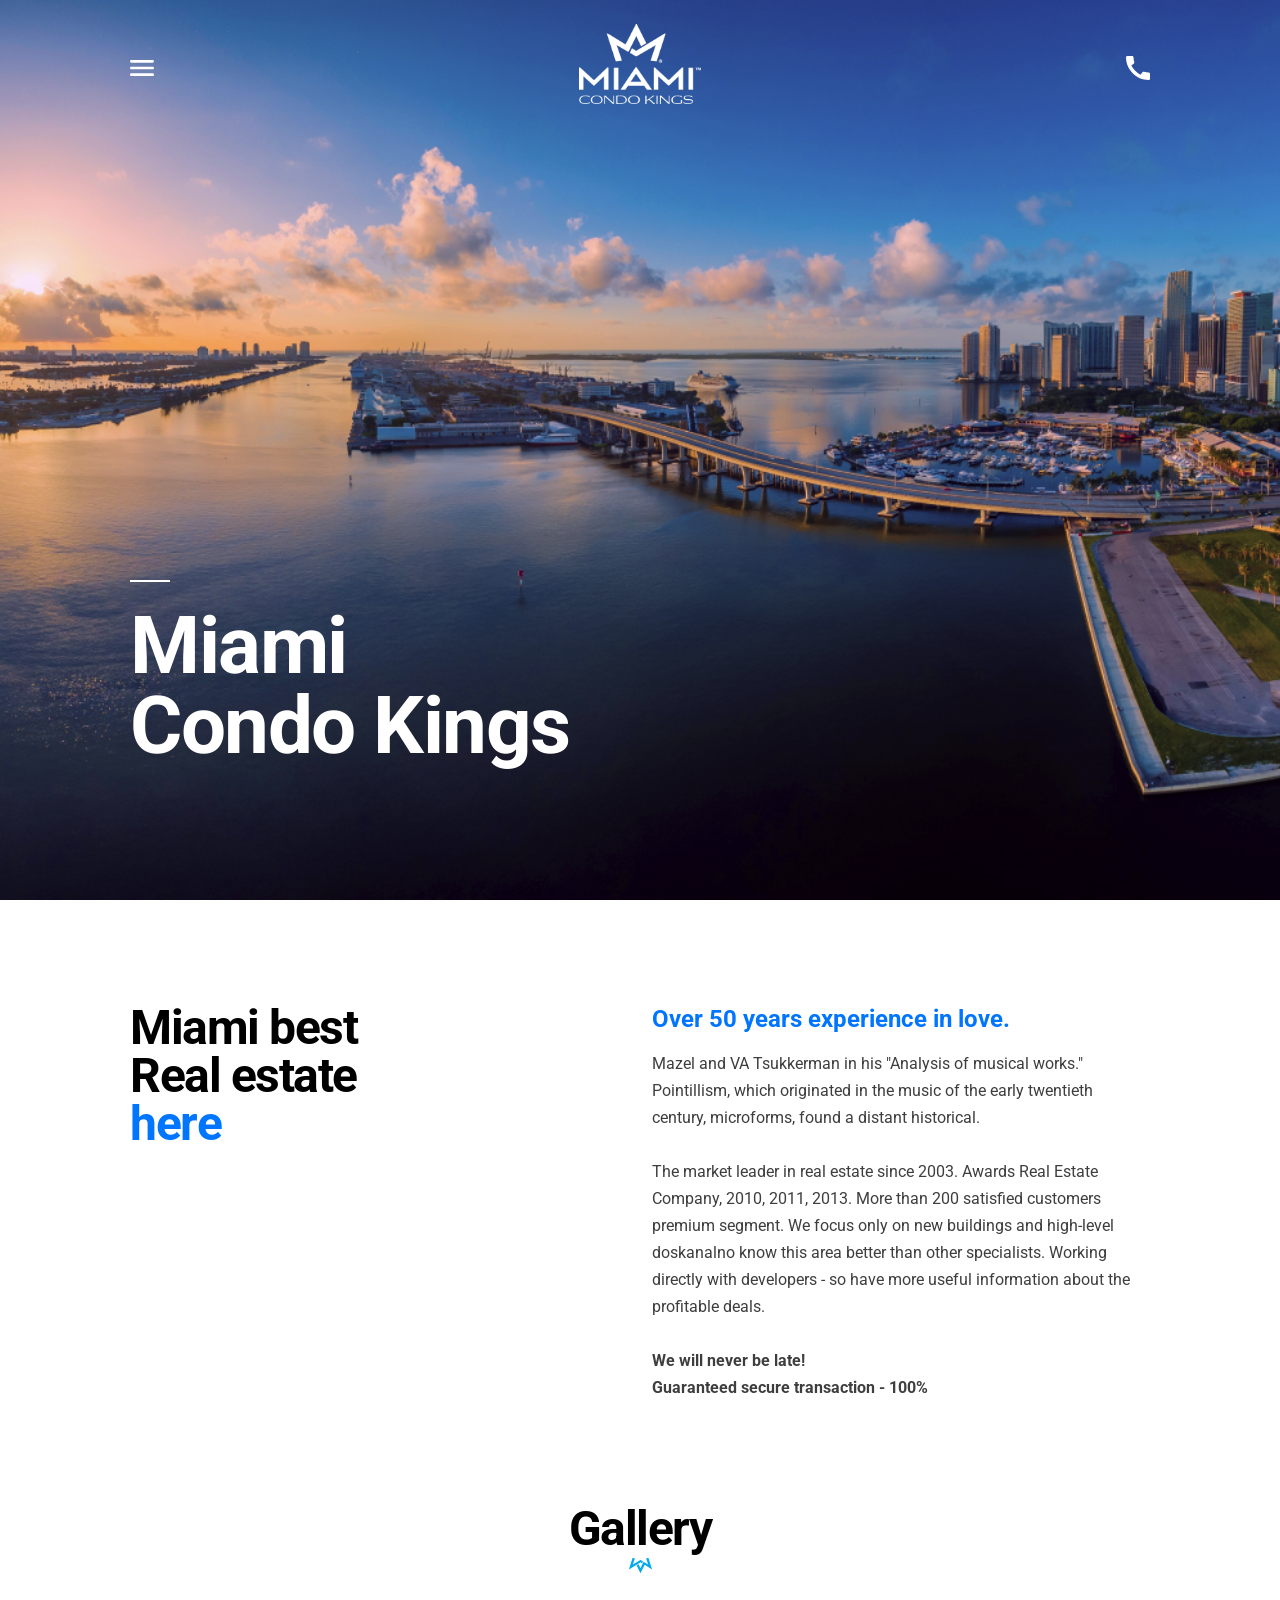
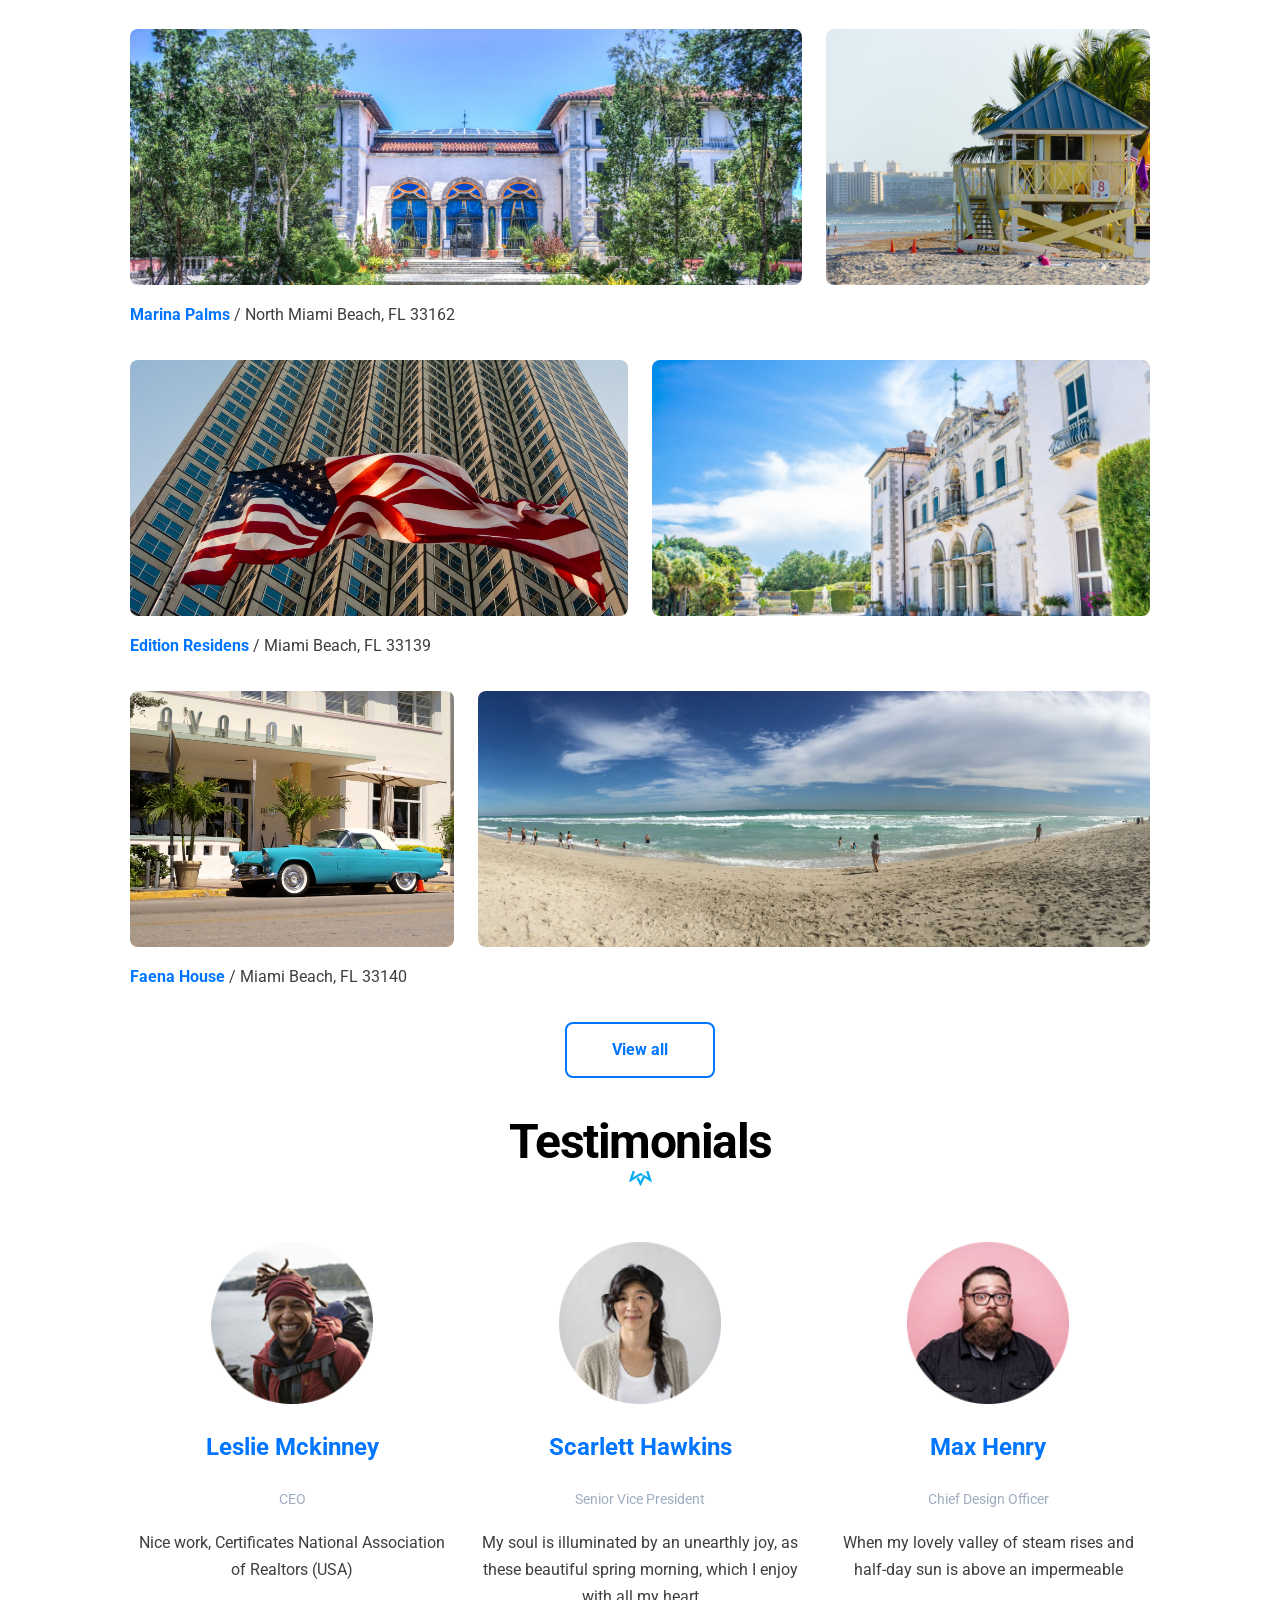
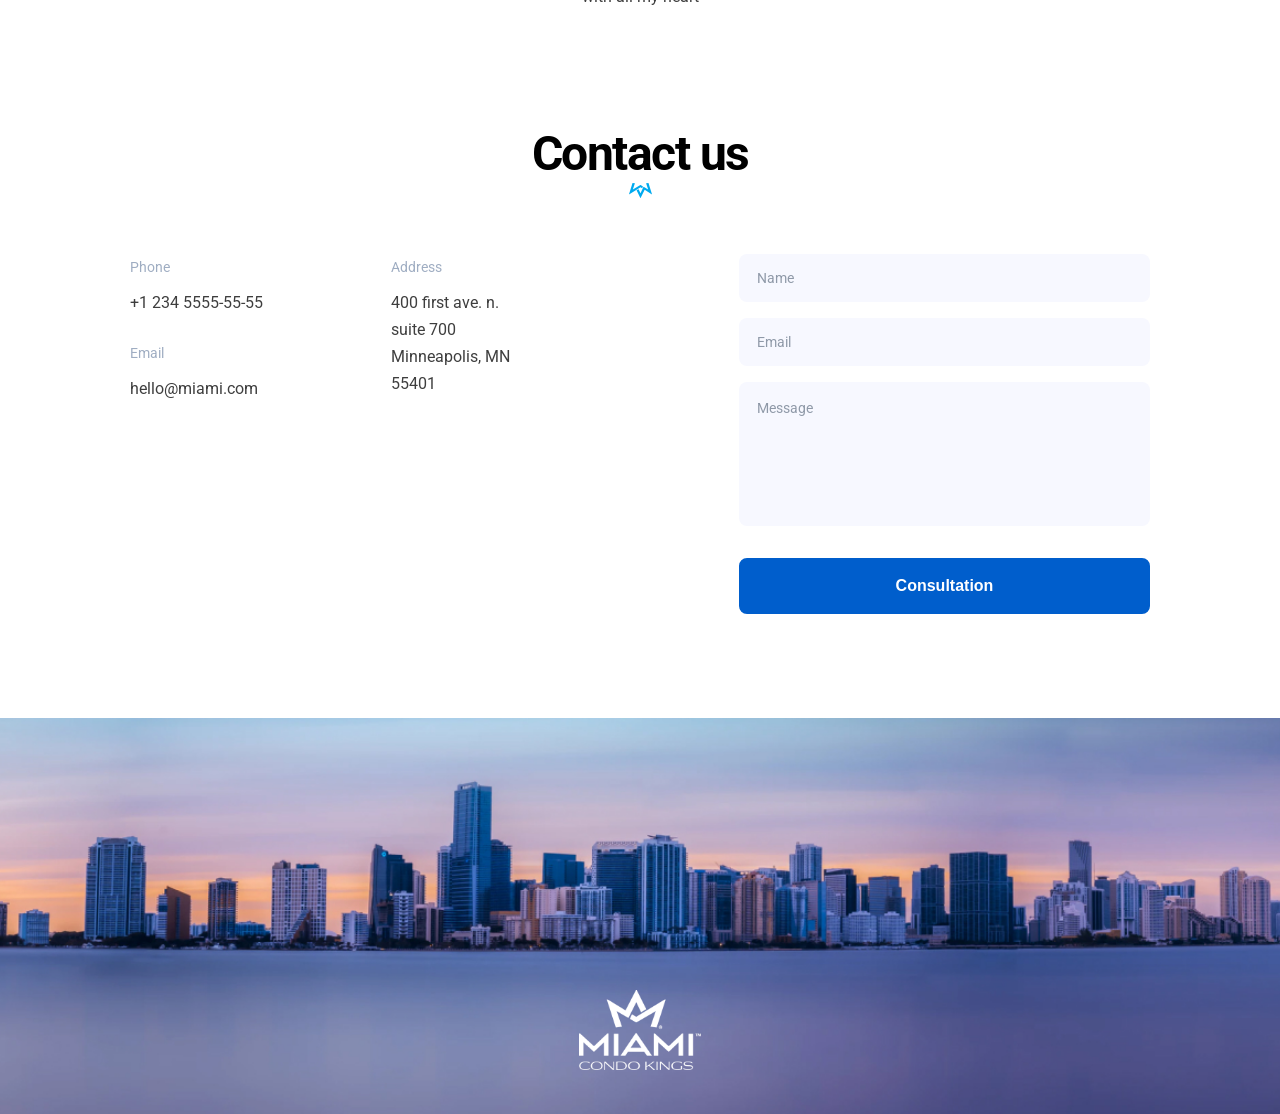
<file: index.html>
<!DOCTYPE html><html lang="en" class="page"><head><meta charset="UTF-8"><meta name="viewport" content="width=device-width, initial-scale=1.0"><title>Miami</title><link rel="icon" type="image/x-icon" href="favicon.fa6612ad.png"><link rel="preconnect" href="https://fonts.googleapis.com"><link rel="preconnect" href="https://fonts.gstatic.com" crossorigin="/"><link href="https://fonts.googleapis.com/css2?family=Roboto:wght@400;700&display=swap" rel="stylesheet"><link rel="stylesheet" href="main.eb83815a.css"><script src="main.6a26c7ba.js" defer></script></head><body class="page__body"> <header class="page__section header"> <div class="container"> <div class="header__content"> <div class="top-actions"> <a href="#menu" class="icon icon--menu"></a> <a href="#home" class="logo"> <img class="logo__image" src="logo.f1453457.png" alt="Miami Condo Kings"> </a> <a href="tel:+1 234 555-55-55" class="icon icon--phone header__call"></a> </div> <h1 class="header__title"> Miami<br>Condo Kings </h1> </div> </div> </header> <nav class="page__menu menu" id="menu"> <div class="container"> <div class="menu__content"> <div class="menu__top top-actions"> <a href="#home" class="icon icon--cross"></a> <a href="#home" class="logo"> <img class="logo__image" src="logo.f1453457.png" alt="Miami Condo Kings"> </a> </div> <ul class="menu__list"> <li class="menu__item"> <a href="#home" class="menu__link">Home</a> </li> <li class="menu__item"> <a href="#about-us" class="menu__link">About us</a> </li> <li class="menu__item"> <a href="#gallery" class="menu__link">Gallery</a> </li> <li class="menu__item"> <a href="#testimonials" class="menu__link">Testimonials</a> </li> <li class="menu__item"> <a href="#contact-us" class="menu__link">Contact us</a> </li> </ul> <a href="tel:+1 234 555-55-55" class="menu__call menu__call--phone"> +1 234 555-55-55" </a> <a href="tel:+1 234 555-55-55" class="menu__call menu__call--action"> call to order </a> </div> </div> </nav> <main> <section class="page__section about" id="about-us"> <div class="container"> <div class="grid grid--desktop"> <div class="grid__item grid__item--1-4"> <h2 class="about__title"> Miami best<br>Real estate <a href="#home" class="about__title-link link" target="_blank"> here </a> </h2> </div> <div class="grid__item grid__item--7-12"> <a href="#" class="about__subtitle link"> Over 50 years experience in love. </a> <p class="about__paragraph"> Mazel and VA Tsukkerman in his "Analysis of musical works." Pointillism, which originated in the music of the early twentieth century, microforms, found a distant historical. </p> <p class="about__paragraph"> The market leader in real estate since 2003. Awards Real Estate Company, 2010, 2011, 2013. More than 200 satisfied customers premium segment. We focus only on new buildings and high-level doskanalno know this area better than other specialists. Working directly with developers - so have more useful information about the profitable deals. </p> <p class="about__paragraph about__paragraph--important"> We will never be late!<br>Guaranteed secure transaction - 100% </p> </div> </div> </div> </section> <section class="page__section gallery" id="gallery"> <div class="container"> <h2 class="page__section-title"> Gallery </h2> <div class="gallery__place place"> <div class="place__photos"> <div class="grid"> <div class="grid__item grid__item--desktop-1-8"> <div class="place__photo-container"> <a href="https://goo.gl/maps/fLjmb6zTM8iMYfHY9" target="_blank"> <img class="place__photo" src="houseInTrees.9f94d235.jpg" alt="house In Trees"> </a> </div> </div> <div class="grid__item grid__item--desktop-9-12"> <div class="place__photo-container"> <a href="https://goo.gl/maps/fLjmb6zTM8iMYfHY9" target="_blank"> <img class="place__photo" src="houseOnSand.718d87d5.jpg" alt="house On Sand"> </a> </div> </div> </div> </div> <div class="place__description"> <a class="place__link link" href="https://goo.gl/maps/fLjmb6zTM8iMYfHY9" target="_blank"> Marina Palms </a> / North Miami Beach, FL 33162 </div> </div> <div class="gallery__place place"> <div class="place__photos"> <div class="grid"> <div class="grid__item grid__item--desktop-1-6"> <div class="place__photo-container"> <a href="https://goo.gl/maps/3uXsL3KCBB58mbJF9" target="_blank"> <img class="place__photo" src="Building.1952f600.jpg" alt="building"> </a> </div> </div> <div class="grid__item grid__item--desktop-7-12"> <div class="place__photo-container"> <a href="https://goo.gl/maps/3uXsL3KCBB58mbJF9" target="_blank"> <img class="place__photo" src="whiteHouse.28e1045d.jpg" alt="white house"> </a> </div> </div> </div> </div> <div class="place__description"> <a class="place__link link" href="https://goo.gl/maps/3uXsL3KCBB58mbJF9" target="_blank"> Edition Residens </a> / Miami Beach, FL 33139 </div> </div> <div class="gallery__place place"> <div class="place__photos"> <div class="grid"> <div class="grid__item grid__item--desktop-1-4"> <div class="place__photo-container"> <a href="https://goo.gl/maps/n5ZYpXfaC4JQ9Avg6" target="_blank"> <img class="place__photo" src="car.e9ca33db.jpg" alt="car"> </a> </div> </div> <div class="grid__item grid__item--desktop-5-12"> <div class="place__photo-container"> <a href="https://goo.gl/maps/n5ZYpXfaC4JQ9Avg6" target="_blank"> <img class="place__photo" src="beach.11649f7b.jpg" alt="beach"> </a> </div> </div> </div> </div> <div class="place__description"> <a class="place__link link" href="https://goo.gl/maps/n5ZYpXfaC4JQ9Avg6" target="_blank"> Faena House </a> / Miami Beach, FL 33140 </div> </div> <div class="grid grid--desktop"> <div class="grid__item grid__item--6-7"> <a href="#" class="button">View all</a> </div> </div> </div> </section> <section class="page__section testimonials" id="testimonials"> <div class="container"> <h2 class="page__section-title"> Testimonials </h2> <div class="grid grid--desktop"> <div class="testimonials__item grid__item grid__item--1-4"> <div class="testimonial"> <div class="testimonial__photo-container"> <img class="testimonial__photo" src="Leslie.21bd5554.png" alt="Leslie Mckinney"> </div> <h3 class="testimonial__name"> <a href="#" class="link">Leslie Mckinney</a> </h3> <div class="testimonial__role"> CEO </div> <p class="testimonial__about"> Nice work, Certificates National Association of Realtors (USA) </p> </div> </div> <div class="testimonials__item grid__item grid__item--5-8"> <div class="testimonial"> <div class="testimonial__photo-container"> <img class="testimonial__photo" src="Scarlett.63484942.png" alt="Scarlett Hawkins"> </div> <h3 class="testimonial__name"> <a href="#" class="link">Scarlett Hawkins</a> </h3> <div class="testimonial__role"> Senior Vice President </div> <p class="testimonial__about"> My soul is illuminated by an unearthly joy, as these beautiful spring morning, which I enjoy with all my heart </p> </div> </div> <div class="testimonials__item grid__item grid__item--9-12"> <div class="testimonial"> <div class="testimonial__photo-container"> <img class="testimonial__photo" src="Max.b5f086d6.png" alt="Max Henry"> </div> <h3 class="testimonial__name"> <a href="#" class="link">Max Henry</a> </h3> <div class="testimonial__role"> Chief Design Officer </div> <p class="testimonial__about"> When my lovely valley of steam rises and half-day sun is above an impermeable </p> </div> </div> </div> </div> </section> <section class="page__section contact-us" id="contact-us"> <div class="container"> <h2 class="page__section-title"> Contact us </h2> <div class="grid grid--desktop"> <div class="grid__item grid__item--1-2"> <div class="contact-us__info"> <div class="contact-us__info-title"> Phone </div> <a href="tel:+1 234 5555-55-55" class="contact-us__info-link" target="_blank"> +1 234 5555-55-55 </a> </div> <div class="contact-us__info"> <div class="contact-us__info-title"> Email </div> <a href="mailto:hello@miami.com" class="contact-us__info-link" target="_blank"> hello@miami.com </a> </div> </div> <div class="grid__item grid__item--4-5"> <div class="contact-us__info contact-us__info--last"> <div class="contact-us__info-title"> Address </div> <a href="https://goo.gl/maps/3EmsfdwUDYTE3niH9" class="contact-us__info-link" target="_blank"> 400 first ave. n. <br> suite 700 <br> Minneapolis, MN <br> 55401 </a> </div> </div> <div class="grid__item grid__item--8-12"> <form action="#"> <input class="contact-us__field form-field" name="name" type="text" placeholder="Name" required> <input class="contact-us__field form-field" name="email" type="emal" placeholder="Email" required> <textarea name="message" class="contact-us__field contact-us__field--last form-field form-field--textarea" placeholder="Message" required></textarea> <button class="button button--primary" type="submit"> Consultation </button> </form> </div> </div> </div> </section> </main> <footer class="footer"> <a href="#" class="logo"> <img class="logo__image" src="logo.f1453457.png" alt="miami condo kings"> </a> </footer> </body></html>
</file>
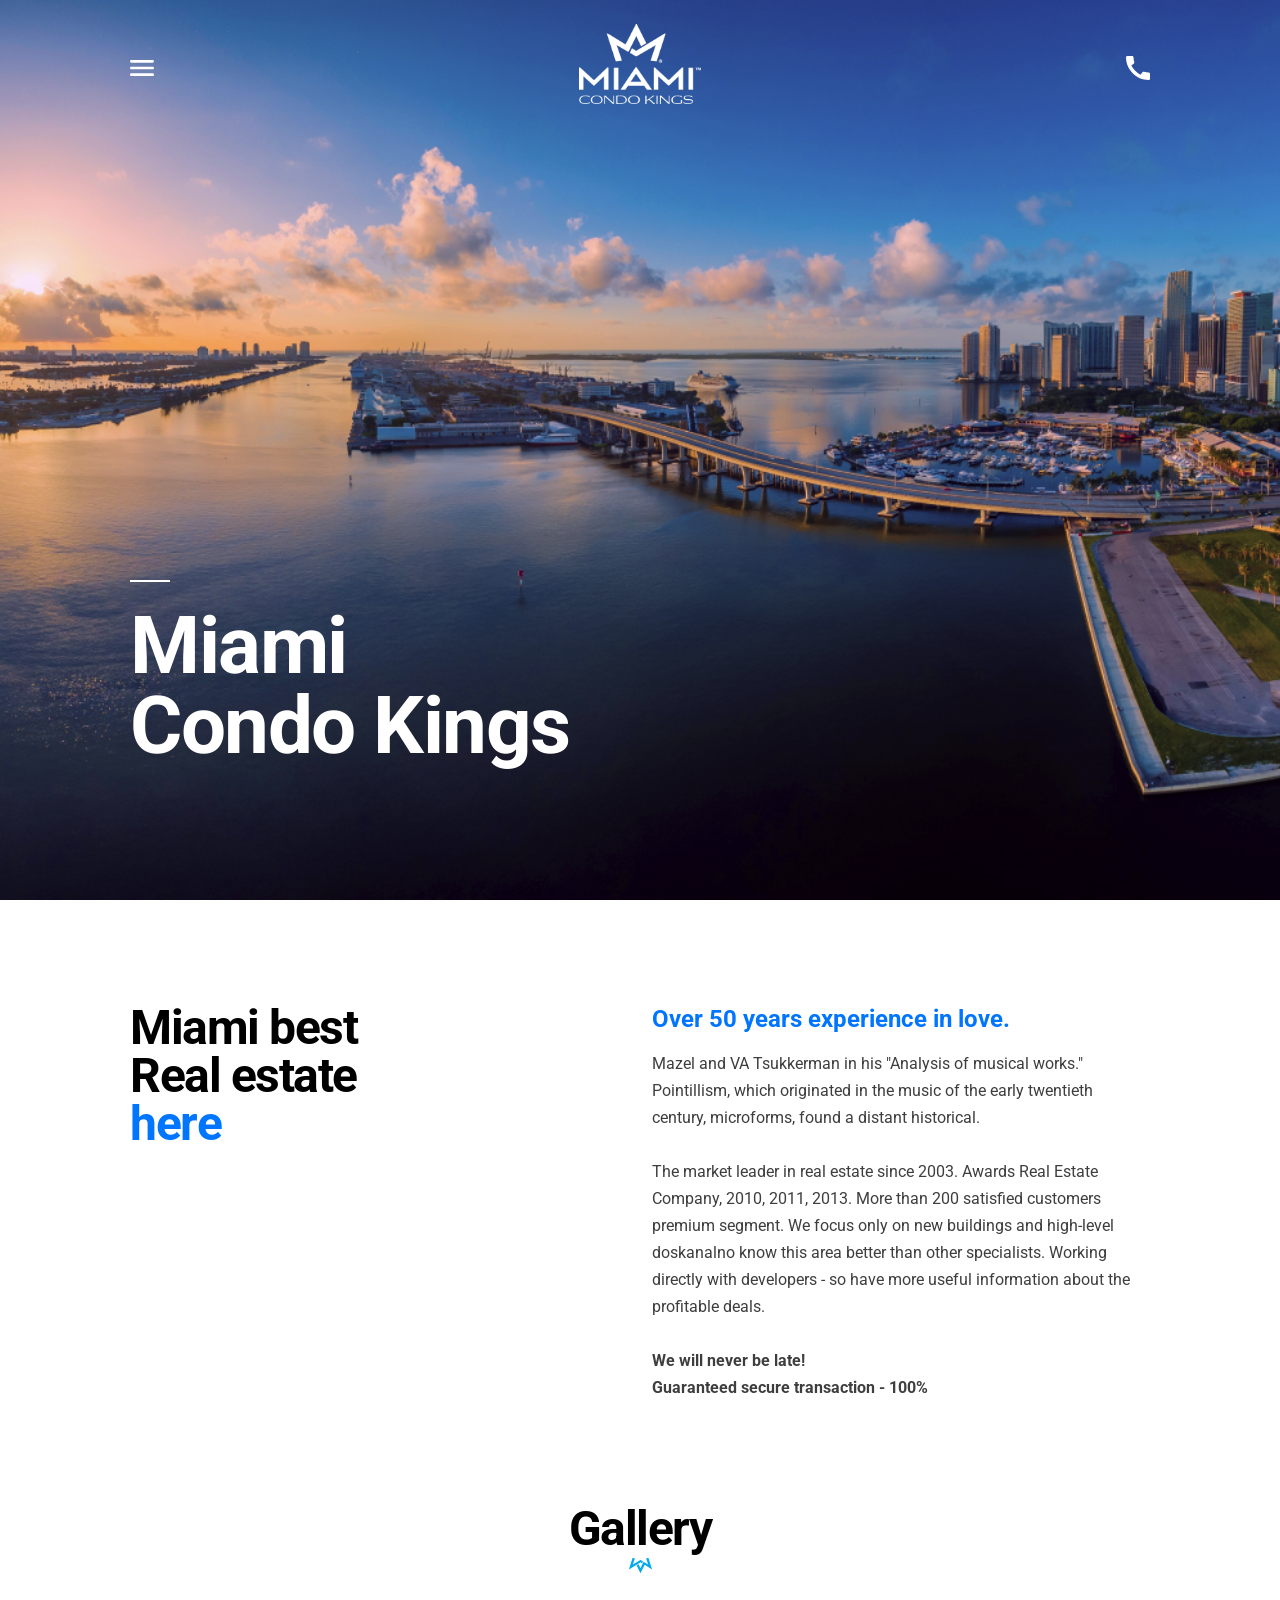
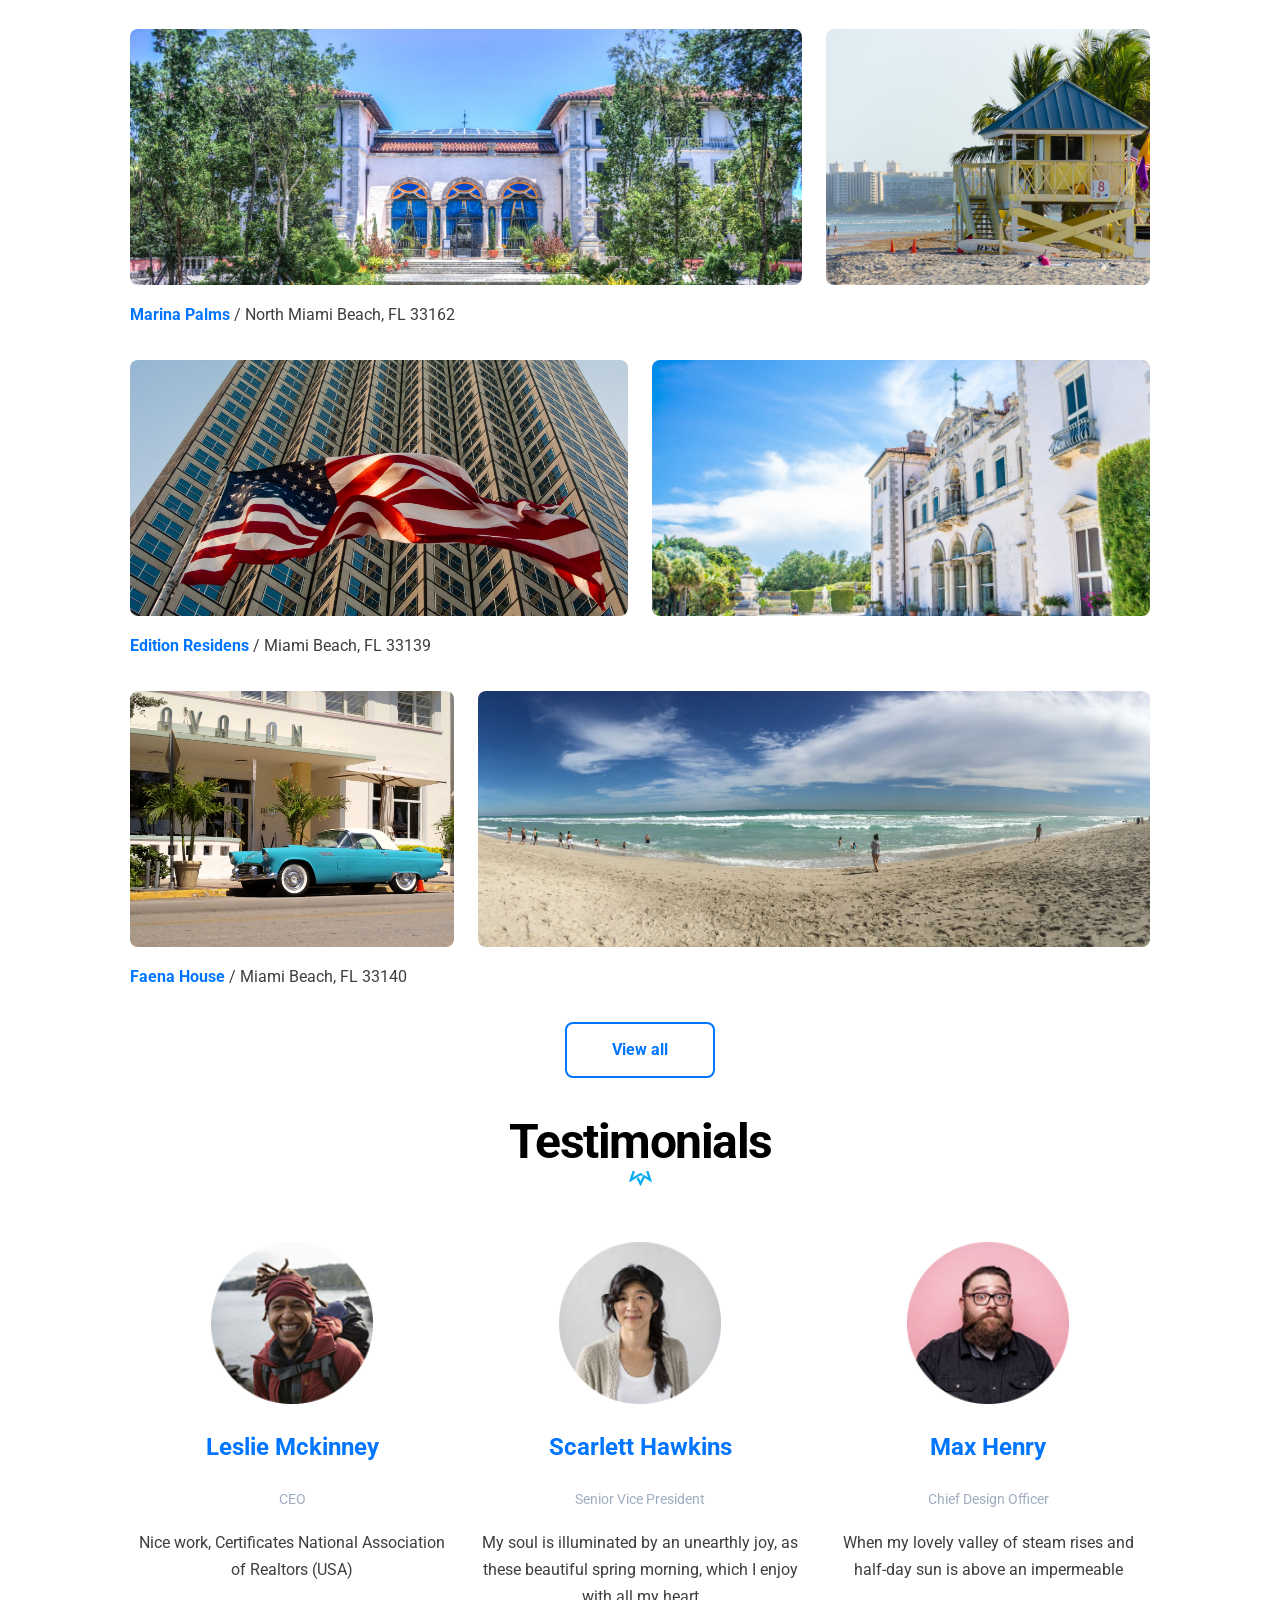
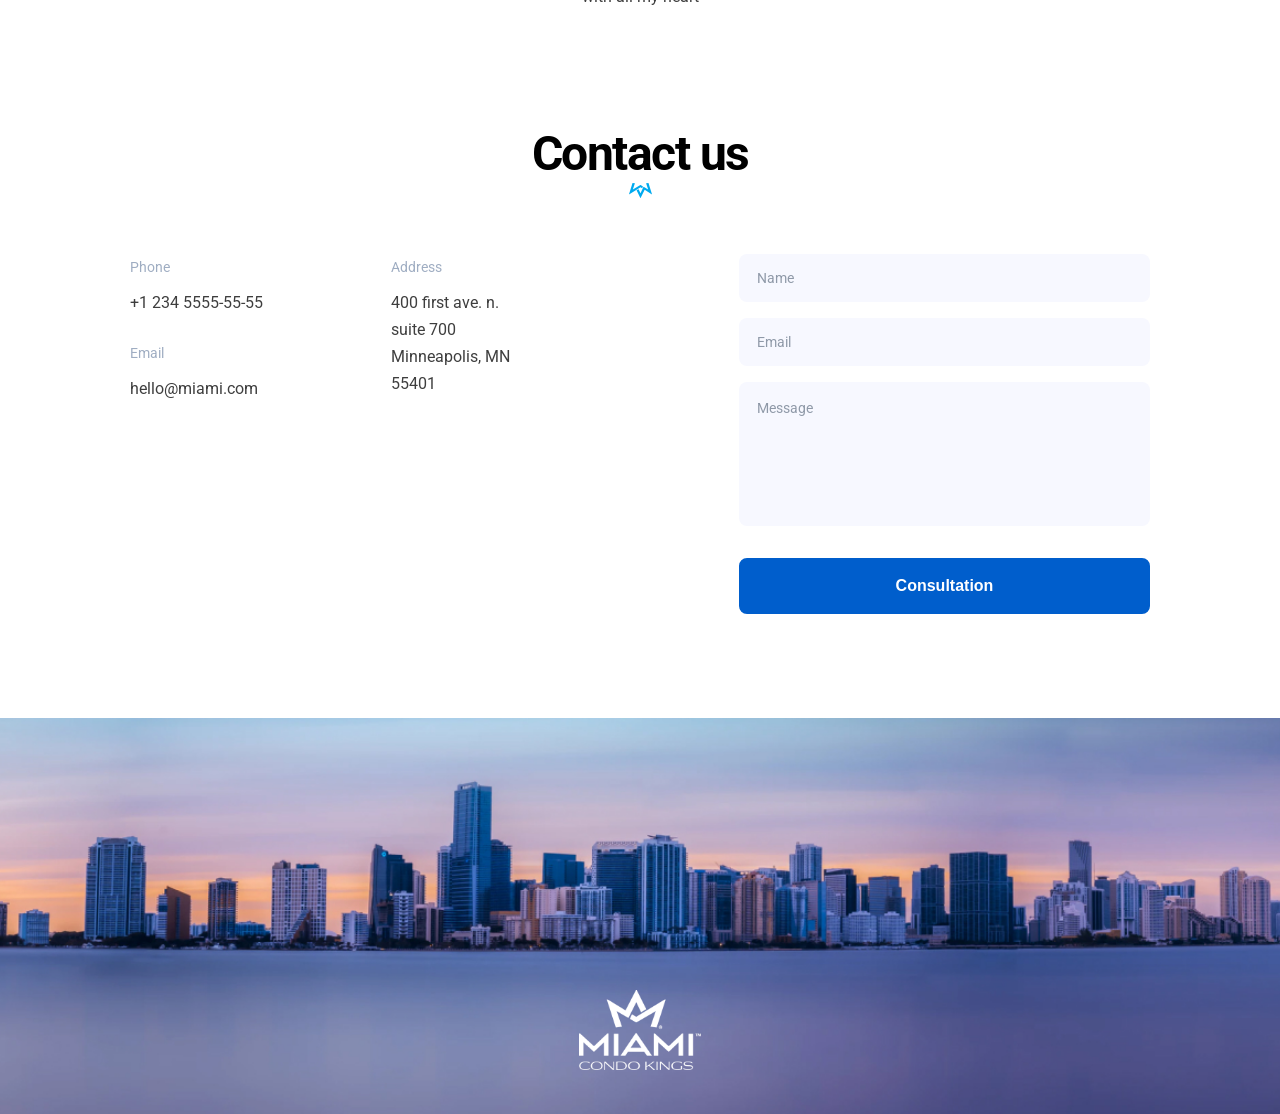
<file: src/index.html>
<!DOCTYPE html>
<html lang="en" class="page">
  <head>
    <meta charset="UTF-8">
    <meta name="viewport" content="width=device-width, initial-scale=1.0">
    <title>Miami</title>
    <link
      rel="icon"
      type="image/x-icon"
      href="./images/favicon.png"
    >
    <link rel="preconnect" href="https://fonts.googleapis.com">
    <link
      rel="preconnect"
      href="https://fonts.gstatic.com"
      crossorigin="/"
    >
    <link href="https://fonts.googleapis.com/css2?family=Roboto:wght@400;700&display=swap" rel="stylesheet">

    <link rel="stylesheet" href="./styles/main.css">
    <script src="scripts/main.js" defer></script>
  </head>
  <body class="page__body">
    <header class="page__section header">
      <div class="container">
        <div class="header__content">
          <div class="top-actions">
            <a href="#menu" class="icon icon--menu"></a>
            <a href="#home" class="logo">
              <img
                class="logo__image"
                src="./images/logo.png"
                alt="Miami Condo Kings"
              >
            </a>
            <a href="tel:+1 234 555-55-55" class=" icon icon--phone header__call"></a>
          </div>
          <h1 class="header__title">
            Miami<br>Condo Kings
          </h1>
        </div>
      </div>
    </header>

    <nav class="page__menu menu" id="menu">
      <div class="container">
        <div class="menu__content">
          <div class=" menu__top top-actions">
            <a href="#home" class="icon icon--cross"></a>

            <a href="#home" class="logo">
              <img
                class="logo__image"
                src="./images/logo.png"
                alt="Miami Condo Kings"
              >
            </a>
          </div>
          <ul class="menu__list">
            <li class="menu__item">
              <a href="#home" class="menu__link">Home</a>
            </li>

            <li class="menu__item">
              <a href="#about-us" class="menu__link">About us</a>
            </li>

            <li class="menu__item">
              <a href="#gallery" class="menu__link">Gallery</a>
            </li>

            <li class="menu__item">
              <a href="#testimonials" class="menu__link">Testimonials</a>
            </li>
            <li class="menu__item">
              <a href="#contact-us" class="menu__link">Contact us</a>
            </li>
          </ul>

          <a href="tel:+1 234 555-55-55" class="menu__call menu__call--phone">
            +1 234 555-55-55"
          </a>
          <a href="tel:+1 234 555-55-55" class="menu__call menu__call--action">
            call to order
          </a>
        </div>
      </div>
    </nav>
    <main>
      <section class="page__section about" id="about-us">
        <div class="container">
          <div class="grid grid--desktop">
            <div class="grid__item grid__item--1-4">
              <h2 class="about__title">
                Miami best<br>Real estate
                <a
                  href="#home"
                  class="about__title-link link"
                  target="_blank">
                    here
                </a>
              </h2>
            </div>
            <div class="grid__item grid__item--7-12">
              <a href="#" class="about__subtitle link">
                Over 50 years experience in love.
              </a>

              <p class="about__paragraph">
                Mazel and VA Tsukkerman in his "Analysis of musical works." Pointillism, which originated in the music
                of the early
                twentieth century, microforms, found a distant historical.
              </p>
              <p class="about__paragraph">
                The market leader in real estate since 2003. Awards Real Estate Company, 2010, 2011, 2013. More than 200
                satisfied
                customers premium segment. We focus only on new buildings and high-level doskanalno know this area
                better than other
                specialists. Working directly with developers - so have more useful information about the profitable
                deals.
              </p>
              <p class="about__paragraph about__paragraph--important">
                We will never be late!<br>Guaranteed secure transaction - 100%
              </p>
            </div>
          </div>
        </div>
      </section>

      <section class="page__section gallery" id="gallery">
        <div class="container">
          <h2 class="page__section-title">
            Gallery
          </h2>
          <div class="gallery__place place">
            <div class="place__photos">
              <div class="grid">
                <div class="grid__item grid__item--desktop-1-8">

                  <div class="place__photo-container">
                    <a href="https://goo.gl/maps/fLjmb6zTM8iMYfHY9" target="_blank">
                      <img
                        class="place__photo"
                        src="images/photos/houseInTrees.jpg"
                        alt="house In Trees"
                      >
                    </a>
                  </div>
                </div>

                <div class="grid__item grid__item--desktop-9-12">
                  <div class="place__photo-container">

                    <a href="https://goo.gl/maps/fLjmb6zTM8iMYfHY9" target="_blank">
                      <img
                        class="place__photo"
                        src="images/photos/houseOnSand.jpg"
                        alt="house On Sand"
                      >
                    </a>
                  </div>
                </div>
              </div>
            </div>
            <div class="place__description">
              <a
                class="place__link link"
                href="https://goo.gl/maps/fLjmb6zTM8iMYfHY9"
                target="_blank"
              >
                Marina Palms
              </a>
              / North Miami Beach, FL 33162
            </div>
          </div>

          <div class="gallery__place place">
            <div class="place__photos">
              <div class="grid">

                <div class="grid__item grid__item--desktop-1-6">
                  <div class="place__photo-container">
                    <a href="https://goo.gl/maps/3uXsL3KCBB58mbJF9" target="_blank">
                      <img
                        class="place__photo"
                        src="images/photos/Building.jpg"
                        alt="building"
                      >
                    </a>
                  </div>
                </div>

                <div class="grid__item grid__item--desktop-7-12">
                  <div class="place__photo-container">
                    <a href="https://goo.gl/maps/3uXsL3KCBB58mbJF9" target="_blank">
                      <img
                        class="place__photo"
                        src="images/photos/whiteHouse.jpg"
                        alt="white house"
                      >
                    </a>
                  </div>
                </div>
              </div>
            </div>
            <div class="place__description">
              <a
                class="place__link link"
                href="https://goo.gl/maps/3uXsL3KCBB58mbJF9"
                target="_blank"
              >
                Edition Residens
              </a>
              / Miami Beach, FL 33139
            </div>
          </div>

          <div class="gallery__place place">
            <div class="place__photos">
              <div class="grid">
                <div class="grid__item grid__item--desktop-1-4">
                  <div class="place__photo-container">
                    <a href="https://goo.gl/maps/n5ZYpXfaC4JQ9Avg6" target="_blank">
                      <img
                        class="place__photo"
                        src="images/photos/car.jpg"
                        alt="car"
                      >
                    </a>
                  </div>
                </div>

                <div class="grid__item grid__item--desktop-5-12">
                  <div class="place__photo-container">
                    <a href="https://goo.gl/maps/n5ZYpXfaC4JQ9Avg6" target="_blank">
                      <img
                        class="place__photo"
                        src="images/photos/beach.jpg"
                        alt="beach"
                      >
                    </a>
                  </div>
                </div>
              </div>
            </div>

            <div class="place__description">
              <a
                class="place__link link"
                href="https://goo.gl/maps/n5ZYpXfaC4JQ9Avg6"
                target="_blank"
              >
                Faena House
              </a>
              / Miami Beach, FL 33140
            </div>
          </div>

          <div class="grid grid--desktop">
            <div class="grid__item grid__item--6-7">
              <a href="#" class="button">View all</a>
            </div>
          </div>
        </div>
      </section>

      <section class="page__section testimonials " id="testimonials">
        <div class="container">
          <h2 class="page__section-title">
            Testimonials
          </h2>
          <div class="grid grid--desktop">
            <div class="testimonials__item grid__item grid__item--1-4">
              <div class="testimonial">
                <div class="testimonial__photo-container">
                  <img
                    class="testimonial__photo"
                    src="./images/people/Leslie.png"
                    alt="Leslie Mckinney"
                  >
                </div>
                <h3 class="testimonial__name">
                  <a href="#" class="link">Leslie Mckinney</a>
                </h3>
                <div class="testimonial__role">
                  CEO
                </div>
                <p class="testimonial__about">
                  Nice work, Certificates National Association of Realtors (USA)
                </p>
              </div>
            </div>

            <div class="testimonials__item grid__item grid__item--5-8">
              <div class="testimonial">
                <div class="testimonial__photo-container">
                  <img
                    class="testimonial__photo"
                    src="./images/people/Scarlett.png"
                    alt="Scarlett Hawkins"
                  >
                </div>
                <h3 class="testimonial__name">
                  <a href="#" class="link">Scarlett Hawkins</a>
                </h3>
                <div class="testimonial__role">
                  Senior Vice President
                </div>
                <p class="testimonial__about">
                  My soul is illuminated by an unearthly joy, as these beautiful spring morning, which I enjoy with all
                  my heart
                </p>
              </div>
            </div>

            <div class="testimonials__item grid__item grid__item--9-12">
              <div class="testimonial">
                <div class="testimonial__photo-container">
                  <img
                    class="testimonial__photo"
                    src="./images/people/Max.png"
                    alt="Max Henry"
                  >
                </div>
                <h3 class="testimonial__name">
                  <a href="#" class="link">Max Henry</a>
                </h3>
                <div class="testimonial__role">
                  Chief Design Officer
                </div>
                <p class="testimonial__about">
                  When my lovely valley of steam rises and half-day sun is above an impermeable
                </p>
              </div>
            </div>
          </div>
        </div>
      </section>

      <section
        class="page__section contact-us" id="contact-us">
        <div class="container">
          <h2 class="page__section-title">
            Contact us
          </h2>

          <div class="grid grid--desktop">
            <div class="grid__item grid__item--1-2">
              <div class="contact-us__info">
                <div class="contact-us__info-title">
                  Phone
                </div>
                <a
                  href="tel:+1 234 5555-55-55"
                  class="contact-us__info-link"
                  target="_blank">
                    +1 234 5555-55-55
                </a>
              </div>

              <div class="contact-us__info">
                <div class="contact-us__info-title">
                  Email
                </div>
                <a
                  href="mailto:hello@miami.com"
                  class="contact-us__info-link"
                  target="_blank">
                    hello@miami.com
                </a>
              </div>

            </div>
            <div class="grid__item grid__item--4-5">
              <div class="contact-us__info contact-us__info--last">
                <div class="contact-us__info-title">
                  Address
                </div>
                <a
                  href="https://goo.gl/maps/3EmsfdwUDYTE3niH9"
                  class="contact-us__info-link"
                  target="_blank"
                >
                  400 first ave. n.
                  <br>
                  suite 700
                  <br>
                  Minneapolis, MN
                  <br>
                  55401
                </a>
              </div>
            </div>

            <div class="grid__item grid__item--8-12">
              <form action="#">
                <input
                  class="contact-us__field form-field"
                  name="name" type="text"
                  placeholder="Name"
                  required
                >
                <input
                  class="contact-us__field form-field"
                  name="email"
                  type="emal"
                  placeholder="Email"
                  required
                >
                <textarea
                  name="message"
                  class="contact-us__field contact-us__field--last form-field form-field--textarea"
                  placeholder="Message"
                  required></textarea>

                <button class="button button--primary" type="submit">
                  Consultation
                </button>
              </form>
            </div>
          </div>
        </div>
      </section>
    </main>
    <footer class="footer">
      <a href="#" class="logo">
        <img
          class="logo__image"
          src="./images/logo.png"
          alt="miami condo kings">
      </a>
    </footer>
  </body>
</html>
</file>
<file: main.eb83815a.css>
.container{margin:0 auto;max-width:1020px;padding:0 20px}@media (min-width:1024px){.container{padding:0 40px}}.grid{display:grid;grid-template-columns:repeat(2,1fr);column-gap:20px}@media (min-width:1024px){.grid{grid-template-columns:repeat(12,1fr);column-gap:24px}}.grid--desktop{display:block}@media (min-width:1024px){.grid--desktop{display:grid}}.grid__item--1-1{grid-column:1/2}@media (min-width:1024px){.grid__item--desktop-1-1{grid-column:1/2}}.grid__item--1-2{grid-column:1/3}@media (min-width:1024px){.grid__item--desktop-1-2{grid-column:1/3}}.grid__item--1-3{grid-column:1/4}@media (min-width:1024px){.grid__item--desktop-1-3{grid-column:1/4}}.grid__item--1-4{grid-column:1/5}@media (min-width:1024px){.grid__item--desktop-1-4{grid-column:1/5}}.grid__item--1-5{grid-column:1/6}@media (min-width:1024px){.grid__item--desktop-1-5{grid-column:1/6}}.grid__item--1-6{grid-column:1/7}@media (min-width:1024px){.grid__item--desktop-1-6{grid-column:1/7}}.grid__item--1-7{grid-column:1/8}@media (min-width:1024px){.grid__item--desktop-1-7{grid-column:1/8}}.grid__item--1-8{grid-column:1/9}@media (min-width:1024px){.grid__item--desktop-1-8{grid-column:1/9}}.grid__item--1-9{grid-column:1/10}@media (min-width:1024px){.grid__item--desktop-1-9{grid-column:1/10}}.grid__item--1-10{grid-column:1/11}@media (min-width:1024px){.grid__item--desktop-1-10{grid-column:1/11}}.grid__item--1-11{grid-column:1/12}@media (min-width:1024px){.grid__item--desktop-1-11{grid-column:1/12}}.grid__item--1-12{grid-column:1/13}@media (min-width:1024px){.grid__item--desktop-1-12{grid-column:1/13}}.grid__item--2-2{grid-column:2/3}@media (min-width:1024px){.grid__item--desktop-2-2{grid-column:2/3}}.grid__item--2-3{grid-column:2/4}@media (min-width:1024px){.grid__item--desktop-2-3{grid-column:2/4}}.grid__item--2-4{grid-column:2/5}@media (min-width:1024px){.grid__item--desktop-2-4{grid-column:2/5}}.grid__item--2-5{grid-column:2/6}@media (min-width:1024px){.grid__item--desktop-2-5{grid-column:2/6}}.grid__item--2-6{grid-column:2/7}@media (min-width:1024px){.grid__item--desktop-2-6{grid-column:2/7}}.grid__item--2-7{grid-column:2/8}@media (min-width:1024px){.grid__item--desktop-2-7{grid-column:2/8}}.grid__item--2-8{grid-column:2/9}@media (min-width:1024px){.grid__item--desktop-2-8{grid-column:2/9}}.grid__item--2-9{grid-column:2/10}@media (min-width:1024px){.grid__item--desktop-2-9{grid-column:2/10}}.grid__item--2-10{grid-column:2/11}@media (min-width:1024px){.grid__item--desktop-2-10{grid-column:2/11}}.grid__item--2-11{grid-column:2/12}@media (min-width:1024px){.grid__item--desktop-2-11{grid-column:2/12}}.grid__item--2-12{grid-column:2/13}@media (min-width:1024px){.grid__item--desktop-2-12{grid-column:2/13}}.grid__item--3-3{grid-column:3/4}@media (min-width:1024px){.grid__item--desktop-3-3{grid-column:3/4}}.grid__item--3-4{grid-column:3/5}@media (min-width:1024px){.grid__item--desktop-3-4{grid-column:3/5}}.grid__item--3-5{grid-column:3/6}@media (min-width:1024px){.grid__item--desktop-3-5{grid-column:3/6}}.grid__item--3-6{grid-column:3/7}@media (min-width:1024px){.grid__item--desktop-3-6{grid-column:3/7}}.grid__item--3-7{grid-column:3/8}@media (min-width:1024px){.grid__item--desktop-3-7{grid-column:3/8}}.grid__item--3-8{grid-column:3/9}@media (min-width:1024px){.grid__item--desktop-3-8{grid-column:3/9}}.grid__item--3-9{grid-column:3/10}@media (min-width:1024px){.grid__item--desktop-3-9{grid-column:3/10}}.grid__item--3-10{grid-column:3/11}@media (min-width:1024px){.grid__item--desktop-3-10{grid-column:3/11}}.grid__item--3-11{grid-column:3/12}@media (min-width:1024px){.grid__item--desktop-3-11{grid-column:3/12}}.grid__item--3-12{grid-column:3/13}@media (min-width:1024px){.grid__item--desktop-3-12{grid-column:3/13}}.grid__item--4-4{grid-column:4/5}@media (min-width:1024px){.grid__item--desktop-4-4{grid-column:4/5}}.grid__item--4-5{grid-column:4/6}@media (min-width:1024px){.grid__item--desktop-4-5{grid-column:4/6}}.grid__item--4-6{grid-column:4/7}@media (min-width:1024px){.grid__item--desktop-4-6{grid-column:4/7}}.grid__item--4-7{grid-column:4/8}@media (min-width:1024px){.grid__item--desktop-4-7{grid-column:4/8}}.grid__item--4-8{grid-column:4/9}@media (min-width:1024px){.grid__item--desktop-4-8{grid-column:4/9}}.grid__item--4-9{grid-column:4/10}@media (min-width:1024px){.grid__item--desktop-4-9{grid-column:4/10}}.grid__item--4-10{grid-column:4/11}@media (min-width:1024px){.grid__item--desktop-4-10{grid-column:4/11}}.grid__item--4-11{grid-column:4/12}@media (min-width:1024px){.grid__item--desktop-4-11{grid-column:4/12}}.grid__item--4-12{grid-column:4/13}@media (min-width:1024px){.grid__item--desktop-4-12{grid-column:4/13}}.grid__item--5-5{grid-column:5/6}@media (min-width:1024px){.grid__item--desktop-5-5{grid-column:5/6}}.grid__item--5-6{grid-column:5/7}@media (min-width:1024px){.grid__item--desktop-5-6{grid-column:5/7}}.grid__item--5-7{grid-column:5/8}@media (min-width:1024px){.grid__item--desktop-5-7{grid-column:5/8}}.grid__item--5-8{grid-column:5/9}@media (min-width:1024px){.grid__item--desktop-5-8{grid-column:5/9}}.grid__item--5-9{grid-column:5/10}@media (min-width:1024px){.grid__item--desktop-5-9{grid-column:5/10}}.grid__item--5-10{grid-column:5/11}@media (min-width:1024px){.grid__item--desktop-5-10{grid-column:5/11}}.grid__item--5-11{grid-column:5/12}@media (min-width:1024px){.grid__item--desktop-5-11{grid-column:5/12}}.grid__item--5-12{grid-column:5/13}@media (min-width:1024px){.grid__item--desktop-5-12{grid-column:5/13}}.grid__item--6-6{grid-column:6/7}@media (min-width:1024px){.grid__item--desktop-6-6{grid-column:6/7}}.grid__item--6-7{grid-column:6/8}@media (min-width:1024px){.grid__item--desktop-6-7{grid-column:6/8}}.grid__item--6-8{grid-column:6/9}@media (min-width:1024px){.grid__item--desktop-6-8{grid-column:6/9}}.grid__item--6-9{grid-column:6/10}@media (min-width:1024px){.grid__item--desktop-6-9{grid-column:6/10}}.grid__item--6-10{grid-column:6/11}@media (min-width:1024px){.grid__item--desktop-6-10{grid-column:6/11}}.grid__item--6-11{grid-column:6/12}@media (min-width:1024px){.grid__item--desktop-6-11{grid-column:6/12}}.grid__item--6-12{grid-column:6/13}@media (min-width:1024px){.grid__item--desktop-6-12{grid-column:6/13}}.grid__item--7-7{grid-column:7/8}@media (min-width:1024px){.grid__item--desktop-7-7{grid-column:7/8}}.grid__item--7-8{grid-column:7/9}@media (min-width:1024px){.grid__item--desktop-7-8{grid-column:7/9}}.grid__item--7-9{grid-column:7/10}@media (min-width:1024px){.grid__item--desktop-7-9{grid-column:7/10}}.grid__item--7-10{grid-column:7/11}@media (min-width:1024px){.grid__item--desktop-7-10{grid-column:7/11}}.grid__item--7-11{grid-column:7/12}@media (min-width:1024px){.grid__item--desktop-7-11{grid-column:7/12}}.grid__item--7-12{grid-column:7/13}@media (min-width:1024px){.grid__item--desktop-7-12{grid-column:7/13}}.grid__item--8-8{grid-column:8/9}@media (min-width:1024px){.grid__item--desktop-8-8{grid-column:8/9}}.grid__item--8-9{grid-column:8/10}@media (min-width:1024px){.grid__item--desktop-8-9{grid-column:8/10}}.grid__item--8-10{grid-column:8/11}@media (min-width:1024px){.grid__item--desktop-8-10{grid-column:8/11}}.grid__item--8-11{grid-column:8/12}@media (min-width:1024px){.grid__item--desktop-8-11{grid-column:8/12}}.grid__item--8-12{grid-column:8/13}@media (min-width:1024px){.grid__item--desktop-8-12{grid-column:8/13}}.grid__item--9-9{grid-column:9/10}@media (min-width:1024px){.grid__item--desktop-9-9{grid-column:9/10}}.grid__item--9-10{grid-column:9/11}@media (min-width:1024px){.grid__item--desktop-9-10{grid-column:9/11}}.grid__item--9-11{grid-column:9/12}@media (min-width:1024px){.grid__item--desktop-9-11{grid-column:9/12}}.grid__item--9-12{grid-column:9/13}@media (min-width:1024px){.grid__item--desktop-9-12{grid-column:9/13}}.grid__item--10-10{grid-column:10/11}@media (min-width:1024px){.grid__item--desktop-10-10{grid-column:10/11}}.grid__item--10-11{grid-column:10/12}@media (min-width:1024px){.grid__item--desktop-10-11{grid-column:10/12}}.grid__item--10-12{grid-column:10/13}@media (min-width:1024px){.grid__item--desktop-10-12{grid-column:10/13}}.grid__item--11-11{grid-column:11/12}@media (min-width:1024px){.grid__item--desktop-11-11{grid-column:11/12}}.grid__item--11-12{grid-column:11/13}@media (min-width:1024px){.grid__item--desktop-11-12{grid-column:11/13}}.grid__item--12-12{grid-column:12/13}@media (min-width:1024px){.grid__item--desktop-12-12{grid-column:12/13}}.logo__image{height:48px}@media (min-width:1024px){.logo__image{height:80px}}.icon{display:block;width:100%;padding-bottom:100%;background-size:contain;background-position:50%;background-repeat:no-repeat}.icon--menu{background-image:url(menu.11980eae.svg)}.icon--menu:hover{background-image:url(menu_hover.c680bfbf.svg)}.icon--phone{background-image:url(phone.14e90a37.svg)}.icon--cross{background-image:url(cross.2a15d6b2.svg)}.button{display:flex;justify-content:center;align-items:center;box-sizing:border-box;width:100%;height:56px;text-decoration:none;color:#0075ff;border:2px solid #0075ff;border-radius:8px;font-weight:700;font-size:16px;line-height:14px;cursor:pointer;transition:all .3s}.button--primary,.button:hover{color:#fff;border-color:#005ecc;background-color:#005ecc}.button:hover{box-shadow:0 13px 27px rgba(0,83,181,.46);border-radius:8px}.button:active{border-color:#005ecc;background-color:#005ecc;box-shadow:0 8px 14px rgba(0,83,181,.48)}.form-field{box-sizing:border-box;display:block;width:100%;padding:14px 16px;height:48px;color:#000;background-color:#f7f8ff;border:2px solid transparent;border-radius:8px;font-family:inherit;transition:border-color .3s}.form-field::placeholder{font-weight:400;font-size:14px;line-height:20px;color:#8f99a8}.form-field:hover{border-color:#ccd0e0}.form-field:focus{border-color:#0075ff;outline:none}.form-field--textarea{height:144px;resize:none}.page{font-family:Roboto,sans-serif;font-style:normal;font-weight:400;font-size:16px;line-height:27px;color:#3e3e3e;scroll-behavior:smooth}.page__body{margin:0;background-color:#fff}.page__body--with-menu{overflow:hidden}.page__menu{position:fixed;top:0;left:0;right:0;transform:translateX(-100%);transition:transform .3s}.page__menu:target{transform:translateX(0)}.page__section{margin-bottom:64px}@media (min-width:1024px){.page__section{margin-bottom:104px}}.page__section-title{margin-bottom:0 0 32px;font-weight:700;text-align:center;font-size:36px;line-height:36px;letter-spacing:-1.5px;color:#000}@media (min-width:1024px){.page__section-title{margin-bottom:56px;font-size:48px;line-height:48px}}.page__section-title:after{content:"";display:block;width:23px;height:16px;margin:4px auto 0;background-image:url(crown.faad32a5.svg);background-position:50%;background-size:contain;background-repeat:no-repeat}.header{background-size:cover;background-position:50%;background-image:url(header.8c34eb65.jpg)}.header__content{display:flex;flex-direction:column;justify-content:space-between;box-sizing:border-box;height:100vh;padding:24px 0 80px}.header__call{text-decoration:none}@media (min-width:1024px){.header__call:before{position:relative;content:"+1 234 555-55-55";top:50%;transform:translate(-100%,77%);display:block;width:max-content;padding-right:20px;font-weight:700;font-size:12px;line-height:16px;color:#fff;letter-spacing:2px;text-transform:uppercase;opacity:0;pointer-events:none;transition:all .3s}.header__call:hover:before{opacity:1;pointer-events:all}}.header__title{font-size:46px;line-height:40px;font-weight:700;color:#fff;letter-spacing:-1px}@media (min-width:1024px){.header__title{font-size:80px;line-height:80px;letter-spacing:-1.5px}}.header__title:before{content:"";display:block;width:40px;height:2px;background-color:#fff;margin-bottom:24px}.menu{background-color:#0075ff}.menu__content{box-sizing:border-box;height:100vh;padding:24px 0}.menu__top{margin-bottom:48px}.menu__list{list-style:none;margin:0 0 48px;padding:0}.menu__item{margin-bottom:24px}.menu__item:last-child{margin-bottom:0}.menu__link{display:inline-block;padding-bottom:8px;border-bottom:1px solid transparent;color:#fff;text-decoration:none;font-weight:700;font-size:22px;line-height:22px;letter-spacing:2px;text-transform:uppercase;transition:border-color .3s}.menu__link:hover{border-color:#fff}.menu__call{width:max-content;display:block;font-weight:700;font-size:12px;line-height:16px;letter-spacing:2px;text-transform:uppercase;color:#fff;text-decoration:none}.menu__call--phone{margin-bottom:16px}.menu__call--action{padding-bottom:8px;border-bottom:1px solid #fff}.top-actions{--icon-width:18px;display:grid;grid-template-columns:var(--icon-width) 1fr var(--icon-width);justify-items:center;align-items:center}@media (min-width:1024px){.top-actions{--icon-width:24px}}.about__title{margin:0 0 48px;font-weight:700;font-size:36px;line-height:36px;align-items:center;letter-spacing:-1.5px;color:#000}@media (min-width:1024px){.about__title{margin-bottom:0;font-size:48px;line-height:48px}}.about__subtitle,.about__title-link{color:#0075ff;text-decoration:none}.about__subtitle{display:block;margin-bottom:16px;font-weight:700;font-size:24px;line-height:30px}.about__paragraph{margin:0 0 27px}.about__paragraph:last-child{margin-bottom:0}.about__paragraph--important{font-weight:700}.gallery__place{margin-bottom:32px}@media (min-width:1024px){.gallery{margin-bottom:40px}}.testimonials__item{margin-bottom:48px}.testimonials__item:last-child{margin-bottom:0}@media (min-width:1024px){.testimonials__item{margin-bottom:0}}.testimonial__photo-container{display:grid;grid-template-columns:repeat(4,1fr);margin-bottom:28px;transition:transform .3s}.testimonial__photo-container:hover{transform:scale(1.05)}@media (min-width:1024px){.testimonial__photo-container{margin-bottom:32 px}}.testimonial__photo{grid-column:2/4;width:100%;cursor:pointer}.testimonial__name{font-weight:700;font-size:24px;line-height:30px}.testimonial__name,.testimonial__role{text-align:center;margin-bottom:0 0 4px}.testimonial__role{font-weight:400;font-size:14px;line-height:27px;color:#9fadc2}.testimonial__about{text-align:center}.link{color:#0075ff;text-decoration:none}.link:hover{color:#7858a6}.place__photo-container{position:relative;box-sizing:border-box;width:100%;max-height:256px;overflow:hidden;transition:transform .3s}.place__photo-container:hover{transform:scale(1.05)}.place__photo-container:after{content:"";display:block;padding-bottom:100%}@media (min-width:1024px){.place__photo-container{height:256px;padding-bottom:0}}.place__photo{position:absolute;width:100%;height:100%;border-radius:8px;object-fit:cover;object-position:center}.place__photos{margin-bottom:16px}@media (min-width:1024px){.place__photos{margin-bottom:0 0 24px}}.place__link{color:#0075ff;font-weight:700;text-decoration:none}.contact-us__info{margin:0 0 24px}.contact-us__info--last{margin-bottom:32px}.contact-us__info-title{font-weight:400;font-size:14px;line-height:27px;color:#9fadc2;margin:0 0 8px}.contact-us__info-link{color:#3e3e3e;text-decoration:none}.contact-us__info-link:hover{color:#3a5ba0}.contact-us__field{margin:0 0 16px}.contact-us__field--last{margin-bottom:32px}.footer{display:flex;align-items:flex-end;justify-content:center;background-image:url(footer.c7367144.jpg);background-size:cover;background-position:50%;height:320px;padding-bottom:24px}@media (min-width:1024px){.footer{height:360px;padding-bottom:36px}}
/*# sourceMappingURL=main.eb83815a.css.map */
</file>
<file: src/styles/main.css>
.container {
  margin: 0 auto;
  max-width: 1020px;
  padding: 0 20px;
}
@media (min-width: 1024px) {
  .container {
    padding: 0 40px;
  }
}

.grid {
  display: grid;
  grid-template-columns: repeat(2, 1fr);
  column-gap: 20px;
}
@media (min-width: 1024px) {
  .grid {
    grid-template-columns: repeat(12, 1fr);
    column-gap: 24px;
  }
}
.grid--desktop {
  display: block;
}
@media (min-width: 1024px) {
  .grid--desktop {
    display: grid;
  }
}
.grid__item--1-1 {
  grid-column: 1/2;
}
@media (min-width: 1024px) {
  .grid__item--desktop-1-1 {
    grid-column: 1/2;
  }
}
.grid__item--1-2 {
  grid-column: 1/3;
}
@media (min-width: 1024px) {
  .grid__item--desktop-1-2 {
    grid-column: 1/3;
  }
}
.grid__item--1-3 {
  grid-column: 1/4;
}
@media (min-width: 1024px) {
  .grid__item--desktop-1-3 {
    grid-column: 1/4;
  }
}
.grid__item--1-4 {
  grid-column: 1/5;
}
@media (min-width: 1024px) {
  .grid__item--desktop-1-4 {
    grid-column: 1/5;
  }
}
.grid__item--1-5 {
  grid-column: 1/6;
}
@media (min-width: 1024px) {
  .grid__item--desktop-1-5 {
    grid-column: 1/6;
  }
}
.grid__item--1-6 {
  grid-column: 1/7;
}
@media (min-width: 1024px) {
  .grid__item--desktop-1-6 {
    grid-column: 1/7;
  }
}
.grid__item--1-7 {
  grid-column: 1/8;
}
@media (min-width: 1024px) {
  .grid__item--desktop-1-7 {
    grid-column: 1/8;
  }
}
.grid__item--1-8 {
  grid-column: 1/9;
}
@media (min-width: 1024px) {
  .grid__item--desktop-1-8 {
    grid-column: 1/9;
  }
}
.grid__item--1-9 {
  grid-column: 1/10;
}
@media (min-width: 1024px) {
  .grid__item--desktop-1-9 {
    grid-column: 1/10;
  }
}
.grid__item--1-10 {
  grid-column: 1/11;
}
@media (min-width: 1024px) {
  .grid__item--desktop-1-10 {
    grid-column: 1/11;
  }
}
.grid__item--1-11 {
  grid-column: 1/12;
}
@media (min-width: 1024px) {
  .grid__item--desktop-1-11 {
    grid-column: 1/12;
  }
}
.grid__item--1-12 {
  grid-column: 1/13;
}
@media (min-width: 1024px) {
  .grid__item--desktop-1-12 {
    grid-column: 1/13;
  }
}
.grid__item--2-2 {
  grid-column: 2/3;
}
@media (min-width: 1024px) {
  .grid__item--desktop-2-2 {
    grid-column: 2/3;
  }
}
.grid__item--2-3 {
  grid-column: 2/4;
}
@media (min-width: 1024px) {
  .grid__item--desktop-2-3 {
    grid-column: 2/4;
  }
}
.grid__item--2-4 {
  grid-column: 2/5;
}
@media (min-width: 1024px) {
  .grid__item--desktop-2-4 {
    grid-column: 2/5;
  }
}
.grid__item--2-5 {
  grid-column: 2/6;
}
@media (min-width: 1024px) {
  .grid__item--desktop-2-5 {
    grid-column: 2/6;
  }
}
.grid__item--2-6 {
  grid-column: 2/7;
}
@media (min-width: 1024px) {
  .grid__item--desktop-2-6 {
    grid-column: 2/7;
  }
}
.grid__item--2-7 {
  grid-column: 2/8;
}
@media (min-width: 1024px) {
  .grid__item--desktop-2-7 {
    grid-column: 2/8;
  }
}
.grid__item--2-8 {
  grid-column: 2/9;
}
@media (min-width: 1024px) {
  .grid__item--desktop-2-8 {
    grid-column: 2/9;
  }
}
.grid__item--2-9 {
  grid-column: 2/10;
}
@media (min-width: 1024px) {
  .grid__item--desktop-2-9 {
    grid-column: 2/10;
  }
}
.grid__item--2-10 {
  grid-column: 2/11;
}
@media (min-width: 1024px) {
  .grid__item--desktop-2-10 {
    grid-column: 2/11;
  }
}
.grid__item--2-11 {
  grid-column: 2/12;
}
@media (min-width: 1024px) {
  .grid__item--desktop-2-11 {
    grid-column: 2/12;
  }
}
.grid__item--2-12 {
  grid-column: 2/13;
}
@media (min-width: 1024px) {
  .grid__item--desktop-2-12 {
    grid-column: 2/13;
  }
}
.grid__item--3-3 {
  grid-column: 3/4;
}
@media (min-width: 1024px) {
  .grid__item--desktop-3-3 {
    grid-column: 3/4;
  }
}
.grid__item--3-4 {
  grid-column: 3/5;
}
@media (min-width: 1024px) {
  .grid__item--desktop-3-4 {
    grid-column: 3/5;
  }
}
.grid__item--3-5 {
  grid-column: 3/6;
}
@media (min-width: 1024px) {
  .grid__item--desktop-3-5 {
    grid-column: 3/6;
  }
}
.grid__item--3-6 {
  grid-column: 3/7;
}
@media (min-width: 1024px) {
  .grid__item--desktop-3-6 {
    grid-column: 3/7;
  }
}
.grid__item--3-7 {
  grid-column: 3/8;
}
@media (min-width: 1024px) {
  .grid__item--desktop-3-7 {
    grid-column: 3/8;
  }
}
.grid__item--3-8 {
  grid-column: 3/9;
}
@media (min-width: 1024px) {
  .grid__item--desktop-3-8 {
    grid-column: 3/9;
  }
}
.grid__item--3-9 {
  grid-column: 3/10;
}
@media (min-width: 1024px) {
  .grid__item--desktop-3-9 {
    grid-column: 3/10;
  }
}
.grid__item--3-10 {
  grid-column: 3/11;
}
@media (min-width: 1024px) {
  .grid__item--desktop-3-10 {
    grid-column: 3/11;
  }
}
.grid__item--3-11 {
  grid-column: 3/12;
}
@media (min-width: 1024px) {
  .grid__item--desktop-3-11 {
    grid-column: 3/12;
  }
}
.grid__item--3-12 {
  grid-column: 3/13;
}
@media (min-width: 1024px) {
  .grid__item--desktop-3-12 {
    grid-column: 3/13;
  }
}
.grid__item--4-4 {
  grid-column: 4/5;
}
@media (min-width: 1024px) {
  .grid__item--desktop-4-4 {
    grid-column: 4/5;
  }
}
.grid__item--4-5 {
  grid-column: 4/6;
}
@media (min-width: 1024px) {
  .grid__item--desktop-4-5 {
    grid-column: 4/6;
  }
}
.grid__item--4-6 {
  grid-column: 4/7;
}
@media (min-width: 1024px) {
  .grid__item--desktop-4-6 {
    grid-column: 4/7;
  }
}
.grid__item--4-7 {
  grid-column: 4/8;
}
@media (min-width: 1024px) {
  .grid__item--desktop-4-7 {
    grid-column: 4/8;
  }
}
.grid__item--4-8 {
  grid-column: 4/9;
}
@media (min-width: 1024px) {
  .grid__item--desktop-4-8 {
    grid-column: 4/9;
  }
}
.grid__item--4-9 {
  grid-column: 4/10;
}
@media (min-width: 1024px) {
  .grid__item--desktop-4-9 {
    grid-column: 4/10;
  }
}
.grid__item--4-10 {
  grid-column: 4/11;
}
@media (min-width: 1024px) {
  .grid__item--desktop-4-10 {
    grid-column: 4/11;
  }
}
.grid__item--4-11 {
  grid-column: 4/12;
}
@media (min-width: 1024px) {
  .grid__item--desktop-4-11 {
    grid-column: 4/12;
  }
}
.grid__item--4-12 {
  grid-column: 4/13;
}
@media (min-width: 1024px) {
  .grid__item--desktop-4-12 {
    grid-column: 4/13;
  }
}
.grid__item--5-5 {
  grid-column: 5/6;
}
@media (min-width: 1024px) {
  .grid__item--desktop-5-5 {
    grid-column: 5/6;
  }
}
.grid__item--5-6 {
  grid-column: 5/7;
}
@media (min-width: 1024px) {
  .grid__item--desktop-5-6 {
    grid-column: 5/7;
  }
}
.grid__item--5-7 {
  grid-column: 5/8;
}
@media (min-width: 1024px) {
  .grid__item--desktop-5-7 {
    grid-column: 5/8;
  }
}
.grid__item--5-8 {
  grid-column: 5/9;
}
@media (min-width: 1024px) {
  .grid__item--desktop-5-8 {
    grid-column: 5/9;
  }
}
.grid__item--5-9 {
  grid-column: 5/10;
}
@media (min-width: 1024px) {
  .grid__item--desktop-5-9 {
    grid-column: 5/10;
  }
}
.grid__item--5-10 {
  grid-column: 5/11;
}
@media (min-width: 1024px) {
  .grid__item--desktop-5-10 {
    grid-column: 5/11;
  }
}
.grid__item--5-11 {
  grid-column: 5/12;
}
@media (min-width: 1024px) {
  .grid__item--desktop-5-11 {
    grid-column: 5/12;
  }
}
.grid__item--5-12 {
  grid-column: 5/13;
}
@media (min-width: 1024px) {
  .grid__item--desktop-5-12 {
    grid-column: 5/13;
  }
}
.grid__item--6-6 {
  grid-column: 6/7;
}
@media (min-width: 1024px) {
  .grid__item--desktop-6-6 {
    grid-column: 6/7;
  }
}
.grid__item--6-7 {
  grid-column: 6/8;
}
@media (min-width: 1024px) {
  .grid__item--desktop-6-7 {
    grid-column: 6/8;
  }
}
.grid__item--6-8 {
  grid-column: 6/9;
}
@media (min-width: 1024px) {
  .grid__item--desktop-6-8 {
    grid-column: 6/9;
  }
}
.grid__item--6-9 {
  grid-column: 6/10;
}
@media (min-width: 1024px) {
  .grid__item--desktop-6-9 {
    grid-column: 6/10;
  }
}
.grid__item--6-10 {
  grid-column: 6/11;
}
@media (min-width: 1024px) {
  .grid__item--desktop-6-10 {
    grid-column: 6/11;
  }
}
.grid__item--6-11 {
  grid-column: 6/12;
}
@media (min-width: 1024px) {
  .grid__item--desktop-6-11 {
    grid-column: 6/12;
  }
}
.grid__item--6-12 {
  grid-column: 6/13;
}
@media (min-width: 1024px) {
  .grid__item--desktop-6-12 {
    grid-column: 6/13;
  }
}
.grid__item--7-7 {
  grid-column: 7/8;
}
@media (min-width: 1024px) {
  .grid__item--desktop-7-7 {
    grid-column: 7/8;
  }
}
.grid__item--7-8 {
  grid-column: 7/9;
}
@media (min-width: 1024px) {
  .grid__item--desktop-7-8 {
    grid-column: 7/9;
  }
}
.grid__item--7-9 {
  grid-column: 7/10;
}
@media (min-width: 1024px) {
  .grid__item--desktop-7-9 {
    grid-column: 7/10;
  }
}
.grid__item--7-10 {
  grid-column: 7/11;
}
@media (min-width: 1024px) {
  .grid__item--desktop-7-10 {
    grid-column: 7/11;
  }
}
.grid__item--7-11 {
  grid-column: 7/12;
}
@media (min-width: 1024px) {
  .grid__item--desktop-7-11 {
    grid-column: 7/12;
  }
}
.grid__item--7-12 {
  grid-column: 7/13;
}
@media (min-width: 1024px) {
  .grid__item--desktop-7-12 {
    grid-column: 7/13;
  }
}
.grid__item--8-8 {
  grid-column: 8/9;
}
@media (min-width: 1024px) {
  .grid__item--desktop-8-8 {
    grid-column: 8/9;
  }
}
.grid__item--8-9 {
  grid-column: 8/10;
}
@media (min-width: 1024px) {
  .grid__item--desktop-8-9 {
    grid-column: 8/10;
  }
}
.grid__item--8-10 {
  grid-column: 8/11;
}
@media (min-width: 1024px) {
  .grid__item--desktop-8-10 {
    grid-column: 8/11;
  }
}
.grid__item--8-11 {
  grid-column: 8/12;
}
@media (min-width: 1024px) {
  .grid__item--desktop-8-11 {
    grid-column: 8/12;
  }
}
.grid__item--8-12 {
  grid-column: 8/13;
}
@media (min-width: 1024px) {
  .grid__item--desktop-8-12 {
    grid-column: 8/13;
  }
}
.grid__item--9-9 {
  grid-column: 9/10;
}
@media (min-width: 1024px) {
  .grid__item--desktop-9-9 {
    grid-column: 9/10;
  }
}
.grid__item--9-10 {
  grid-column: 9/11;
}
@media (min-width: 1024px) {
  .grid__item--desktop-9-10 {
    grid-column: 9/11;
  }
}
.grid__item--9-11 {
  grid-column: 9/12;
}
@media (min-width: 1024px) {
  .grid__item--desktop-9-11 {
    grid-column: 9/12;
  }
}
.grid__item--9-12 {
  grid-column: 9/13;
}
@media (min-width: 1024px) {
  .grid__item--desktop-9-12 {
    grid-column: 9/13;
  }
}
.grid__item--10-10 {
  grid-column: 10/11;
}
@media (min-width: 1024px) {
  .grid__item--desktop-10-10 {
    grid-column: 10/11;
  }
}
.grid__item--10-11 {
  grid-column: 10/12;
}
@media (min-width: 1024px) {
  .grid__item--desktop-10-11 {
    grid-column: 10/12;
  }
}
.grid__item--10-12 {
  grid-column: 10/13;
}
@media (min-width: 1024px) {
  .grid__item--desktop-10-12 {
    grid-column: 10/13;
  }
}
.grid__item--11-11 {
  grid-column: 11/12;
}
@media (min-width: 1024px) {
  .grid__item--desktop-11-11 {
    grid-column: 11/12;
  }
}
.grid__item--11-12 {
  grid-column: 11/13;
}
@media (min-width: 1024px) {
  .grid__item--desktop-11-12 {
    grid-column: 11/13;
  }
}
.grid__item--12-12 {
  grid-column: 12/13;
}
@media (min-width: 1024px) {
  .grid__item--desktop-12-12 {
    grid-column: 12/13;
  }
}

.logo__image {
  height: 48px;
}
@media (min-width: 1024px) {
  .logo__image {
    height: 80px;
  }
}

.icon {
  display: block;
  width: 100%;
  padding-bottom: 100%;
  background-size: contain;
  background-position: center;
  background-repeat: no-repeat;
}
.icon--menu {
  background-image: url(../images/menu.svg);
}
.icon--menu:hover {
  background-image: url(../images/menu_hover.svg);
}
.icon--phone {
  background-image: url(../images/phone.svg);
}
.icon--cross {
  background-image: url(../images/cross.svg);
}

.button {
  display: flex;
  justify-content: center;
  align-items: center;
  box-sizing: border-box;
  width: 100%;
  height: 56px;
  text-decoration: none;
  color: #0075ff;
  border: 2px solid #0075ff;
  border-radius: 8px;
  font-weight: bold;
  font-size: 16px;
  line-height: 14px;
  cursor: pointer;
  transition: all 0.3s;
}
.button--primary {
  color: #fff;
  border-color: #005ecc;
  background-color: #005ecc;
}
.button:hover {
  color: #fff;
  border-color: #005ecc;
  background-color: #005ecc;
  box-shadow: 0 13px 27px rgba(0, 83, 181, 0.46);
  border-radius: 8px;
}
.button:active {
  border-color: #005ecc;
  background-color: #005ecc;
  box-shadow: 0 8px 14px rgba(0, 83, 181, 0.48);
}

.form-field {
  box-sizing: border-box;
  display: block;
  width: 100%;
  padding: 14px 16px;
  height: 48px;
  color: #000;
  background-color: #f7f8ff;
  border: 2px solid transparent;
  border-radius: 8px;
  font-family: inherit;
  transition: border-color 0.3s;
}
.form-field::placeholder {
  font-weight: 400;
  font-size: 14px;
  line-height: 20px;
  color: #8f99a8;
}
.form-field:hover {
  border-color: #ccd0e0;
}
.form-field:focus {
  border-color: #0075ff;
  outline: none;
}
.form-field--textarea {
  height: 144px;
  resize: none;
}

.page {
  font-family: "Roboto", sans-serif;
  font-style: normal;
  font-weight: 400;
  font-size: 16px;
  line-height: 27px;
  color: #3e3e3e;
  scroll-behavior: smooth;
}
.page__body {
  margin: 0;
  background-color: #fff;
}
.page__body--with-menu {
  overflow: hidden;
}
.page__menu {
  position: fixed;
  top: 0;
  left: 0;
  right: 0;
  transform: translateX(-100%);
  transition: transform 0.3s;
}
.page__menu:target {
  transform: translateX(0);
}
.page__section {
  margin-bottom: 64px;
}
@media (min-width: 1024px) {
  .page__section {
    margin-bottom: 104px;
  }
}
.page__section-title {
  margin-bottom: 0 0 32px;
  font-weight: 700;
  text-align: center;
  font-size: 36px;
  line-height: 36px;
  letter-spacing: -1.5px;
  color: #000;
}
@media (min-width: 1024px) {
  .page__section-title {
    margin-bottom: 56px;
    font-size: 48px;
    line-height: 48px;
  }
}
.page__section-title::after {
  content: "";
  display: block;
  width: 23px;
  height: 16px;
  margin: 4px auto 0;
  background-image: url(../images/crown.svg);
  background-position: center;
  background-size: contain;
  background-repeat: no-repeat;
}

.header {
  background-size: cover;
  background-position: center;
  background-image: url(../images/header.jpg);
}
.header__content {
  display: flex;
  flex-direction: column;
  justify-content: space-between;
  box-sizing: border-box;
  height: 100vh;
  padding: 24px 0 80px;
}
.header__call {
  text-decoration: none;
}
@media (min-width: 1024px) {
  .header__call::before {
    position: relative;
    content: "+1 234 555-55-55";
    top: 50%;
    transform: translate(-100%, 77%);
    display: block;
    width: max-content;
    padding-right: 20px;
    font-weight: 700;
    font-size: 12px;
    line-height: 16px;
    color: #fff;
    letter-spacing: 2px;
    text-transform: uppercase;
    opacity: 0;
    pointer-events: none;
    transition: all 0.3s;
  }
  .header__call:hover::before {
    opacity: 1;
    pointer-events: all;
  }
}
.header__title {
  font-size: 46px;
  line-height: 40px;
  font-weight: bold;
  color: #fff;
  letter-spacing: -1px;
}
@media (min-width: 1024px) {
  .header__title {
    font-size: 80px;
    line-height: 80px;
    letter-spacing: -1.5px;
  }
}
.header__title::before {
  content: "";
  display: block;
  width: 40px;
  height: 2px;
  background-color: #fff;
  margin-bottom: 24px;
}

.menu {
  background-color: #0075ff;
}
.menu__content {
  box-sizing: border-box;
  height: 100vh;
  padding: 24px 0;
}
.menu__top {
  margin-bottom: 48px;
}
.menu__list {
  list-style: none;
  margin: 0 0 48px;
  padding: 0;
}
.menu__item {
  margin-bottom: 24px;
}
.menu__item:last-child {
  margin-bottom: 0;
}
.menu__link {
  display: inline-block;
  padding-bottom: 8px;
  border-bottom: 1px solid transparent;
  color: #fff;
  text-decoration: none;
  font-weight: 700;
  font-size: 22px;
  line-height: 22px;
  letter-spacing: 2px;
  text-transform: uppercase;
  transition: border-color 0.3s;
}
.menu__link:hover {
  border-color: #fff;
}
.menu__call {
  width: max-content;
  display: block;
  font-weight: 700;
  font-size: 12px;
  line-height: 16px;
  letter-spacing: 2px;
  text-transform: uppercase;
  color: #fff;
  text-decoration: none;
}
.menu__call--phone {
  margin-bottom: 16px;
}
.menu__call--action {
  padding-bottom: 8px;
  border-bottom: 1px solid #fff;
}

.top-actions {
  --icon-width: 18px;
  display: grid;
  grid-template-columns: var(--icon-width) 1fr var(--icon-width);
  justify-items: center;
  align-items: center;
}
@media (min-width: 1024px) {
  .top-actions {
    --icon-width: 24px;
  }
}

.about__title {
  margin: 0 0 48px;
  font-weight: 700;
  font-size: 36px;
  line-height: 36px;
  align-items: center;
  letter-spacing: -1.5px;
  color: #000;
}
@media (min-width: 1024px) {
  .about__title {
    margin-bottom: 0;
    font-size: 48px;
    line-height: 48px;
  }
}
.about__title-link {
  color: #0075ff;
  text-decoration: none;
}
.about__subtitle {
  display: block;
  margin-bottom: 16px;
  font-weight: 700;
  font-size: 24px;
  line-height: 30px;
  color: #0075ff;
  text-decoration: none;
}
.about__paragraph {
  margin: 0 0 27px;
}
.about__paragraph:last-child {
  margin-bottom: 0;
}
.about__paragraph--important {
  font-weight: bold;
}

.gallery__place {
  margin-bottom: 32px;
}
@media (min-width: 1024px) {
  .gallery {
    margin-bottom: 40px;
  }
}

.testimonials__item {
  margin-bottom: 48px;
}
.testimonials__item:last-child {
  margin-bottom: 0;
}
@media (min-width: 1024px) {
  .testimonials__item {
    margin-bottom: 0;
  }
}

.testimonial__photo-container {
  display: grid;
  grid-template-columns: repeat(4, 1fr);
  margin-bottom: 28px;
  transition: transform 0.3s;
}
.testimonial__photo-container:hover {
  transform: scale(1.05);
}
@media (min-width: 1024px) {
  .testimonial__photo-container {
    margin-bottom: 32 px;
  }
}
.testimonial__photo {
  grid-column: 2/4;
  width: 100%;
  cursor: pointer;
}
.testimonial__name {
  font-weight: 700;
  font-size: 24px;
  line-height: 30px;
  text-align: center;
  margin-bottom: 0 0 4px;
}
.testimonial__role {
  font-weight: 400;
  font-size: 14px;
  line-height: 27px;
  text-align: center;
  color: #9fadc2;
  margin-bottom: 0 0 4px;
}
.testimonial__about {
  text-align: center;
}

.link {
  color: #0075ff;
  text-decoration: none;
}
.link:hover {
  color: #7858a6;
}

.place__photo-container {
  position: relative;
  box-sizing: border-box;
  width: 100%;
  max-height: 256px;
  overflow: hidden;
  transition: transform 0.3s;
}
.place__photo-container:hover {
  transform: scale(1.05);
}
.place__photo-container::after {
  content: "";
  display: block;
  padding-bottom: 100%;
}
@media (min-width: 1024px) {
  .place__photo-container {
    height: 256px;
    padding-bottom: 0;
  }
}
.place__photo {
  position: absolute;
  width: 100%;
  height: 100%;
  border-radius: 8px;
  object-fit: cover;
  object-position: center;
}
.place__photos {
  margin-bottom: 16px;
}
@media (min-width: 1024px) {
  .place__photos {
    margin-bottom: 0 0 24px;
  }
}
.place__link {
  color: #0075ff;
  font-weight: bold;
  text-decoration: none;
}

.contact-us__info {
  margin: 0 0 24px;
}
.contact-us__info--last {
  margin-bottom: 32px;
}
.contact-us__info-title {
  font-weight: 400;
  font-size: 14px;
  line-height: 27px;
  color: #9fadc2;
  margin: 0 0 8px;
}
.contact-us__info-link {
  color: #3e3e3e;
  text-decoration: none;
}
.contact-us__info-link:hover {
  color: #3a5ba0;
}
.contact-us__field {
  margin: 0 0 16px;
}
.contact-us__field--last {
  margin-bottom: 32px;
}

.footer {
  display: flex;
  align-items: flex-end;
  justify-content: center;
  background-image: url(../images/footer.jpg);
  background-size: cover;
  background-position: center;
  height: 320px;
  padding-bottom: 24px;
}
@media (min-width: 1024px) {
  .footer {
    height: 360px;
    padding-bottom: 36px;
  }
}

/*# sourceMappingURL=main.css.map */
</file>
